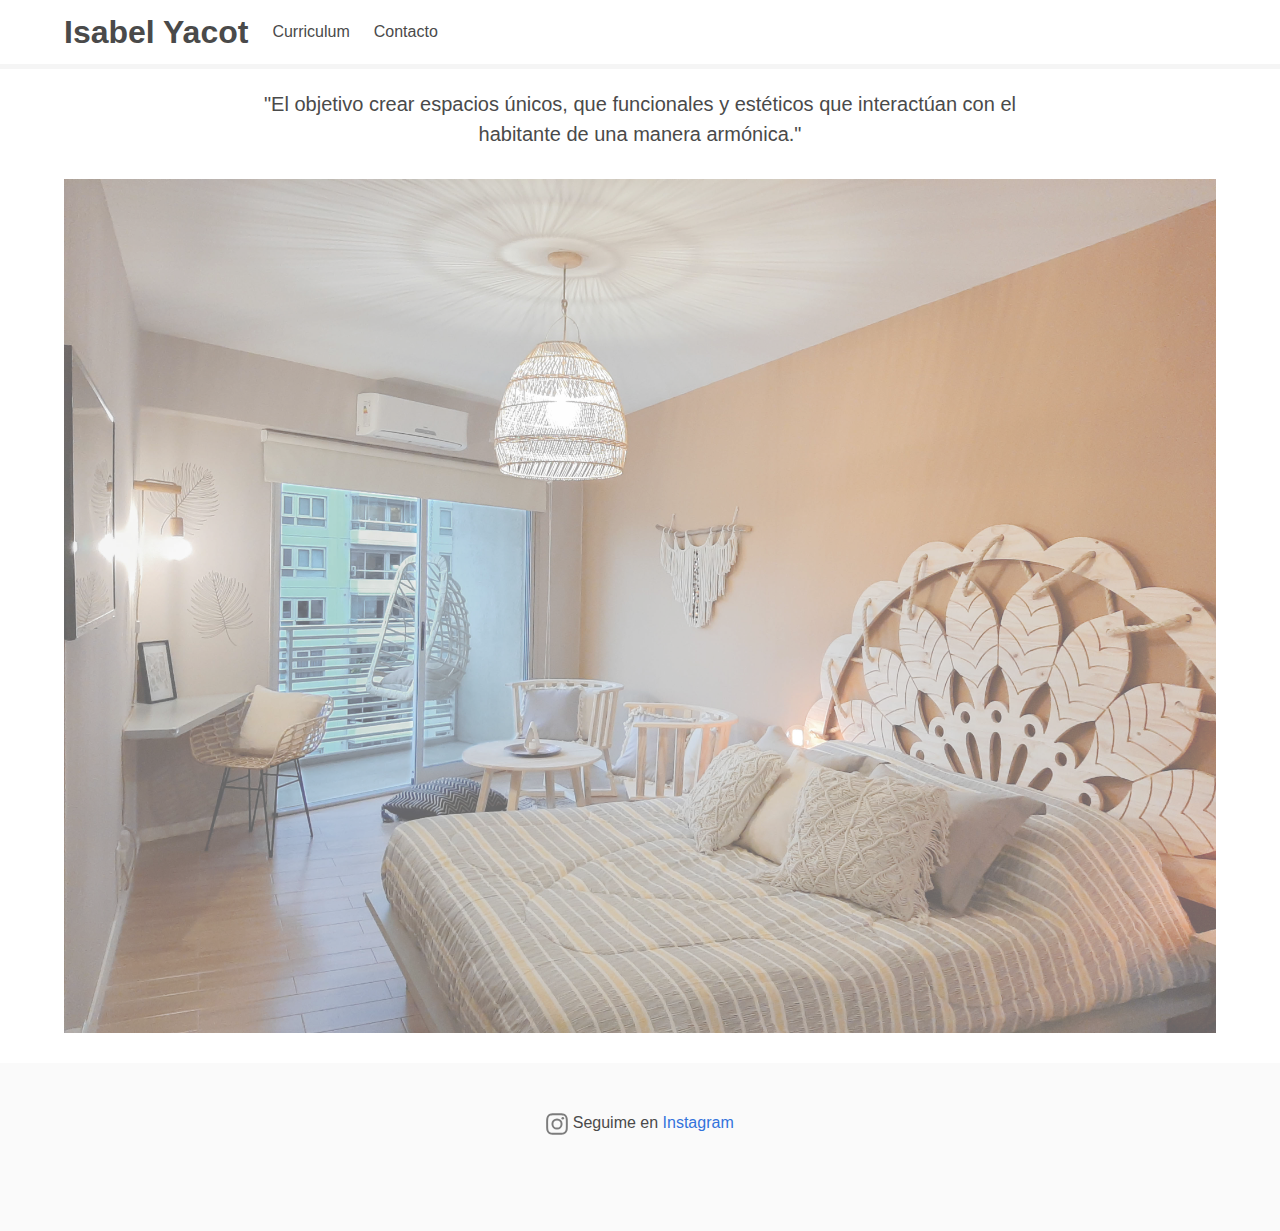
<file: index.html>
<!doctype html><html lang="en"><head><title>Isabal Yacot</title><meta charset="utf-8"><link rel="stylesheet" href="/main.53e7f9cf.css"></head><body> <div class="wrapper"> <div style="border-bottom:5px solid #f5f5f5"> <div class="container"> <nav class="navbar"> <div class="navbar-brand"> <a class="navbar-item is-3 title" href="/">Isabel Yacot</a> </div> <div class="navbar-menu"> <div class="navbar-start"> <a class="navbar-item"> Curriculum </a> <a class="navbar-item" href="/contact.html"> Contacto </a> </div> </div> </nav> </div>
</div> <div class="main container"> <div class="content"> <div class="has-text-centered" style="font-size:20px;width:70%;margin:auto;"> "El objetivo crear espacios únicos, que funcionales y estéticos que interactúan con el habitante de una manera armónica." </div> <img src="/Depto9A_17.be762f01.jpg" style="margin:30px auto;display:block;opacity:.6"> </div> </div> <footer class="footer"> <div class="content has-text-centered"> <p> <img src="/Instagram_simple_icon.dde8cb18.svg" style="width:22px;height:22px;opacity:.5;vertical-align:middle;"> Seguime en <a href="https://instagram.com/iyacot"> Instagram </a> </p> </div>
</footer> </div>
</body></html>
</file>
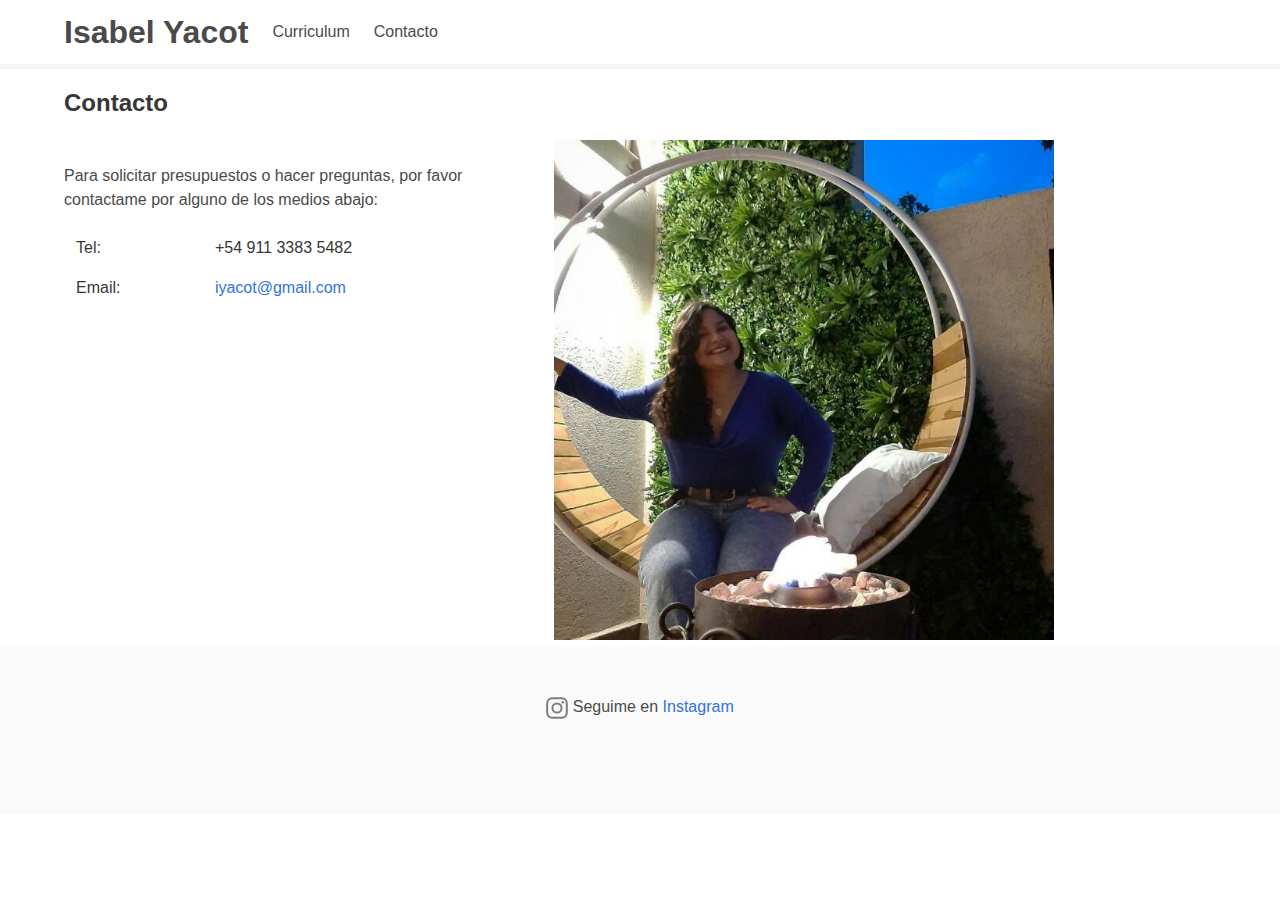
<file: contact.html>
<!doctype html><html lang="en"><head><title>Isabal Yacot</title><meta charset="utf-8"><link rel="stylesheet" href="/main.53e7f9cf.css"></head><body> <div class="wrapper"> <div style="border-bottom:5px solid #f5f5f5"> <div class="container"> <nav class="navbar"> <div class="navbar-brand"> <a class="navbar-item is-3 title" href="/">Isabel Yacot</a> </div> <div class="navbar-menu"> <div class="navbar-start"> <a class="navbar-item"> Curriculum </a> <a class="navbar-item" href="/contact.html"> Contacto </a> </div> </div> </nav> </div>
</div> <div class="main container"> <div class="content"> <h3 class="subtitle">Contacto</h3> <div class="columns"> <div class="column"> <br> <p> Para solicitar presupuestos o hacer preguntas, por favor contactame por alguno de los medios abajo: </p>
<style>.no-border tr td{border:none}</style> <table class="table no-border"> <tr><td>Tel: </td><td>+54 911 3383 5482</td></tr> <tr><td>Email: </td><td><a id="emailaddr" href="mailto: n@n.com"></a></td></tr> </table> </div> <div class="column is-7"> <img src="/contact.ed33f319.jpg" style="width:500px;height:500px;"> </div> </div> </div> </div> <footer class="footer"> <div class="content has-text-centered"> <p> <img src="/Instagram_simple_icon.dde8cb18.svg" style="width:22px;height:22px;opacity:.5;vertical-align:middle;"> Seguime en <a href="https://instagram.com/iyacot"> Instagram </a> </p> </div>
</footer> </div> <script>var e=document.getElementById("emailaddr"),a="iyacot@gmail.com";e.href="mailto: "+a,e.innerHTML=a;</script>
</body></html>
</file>
